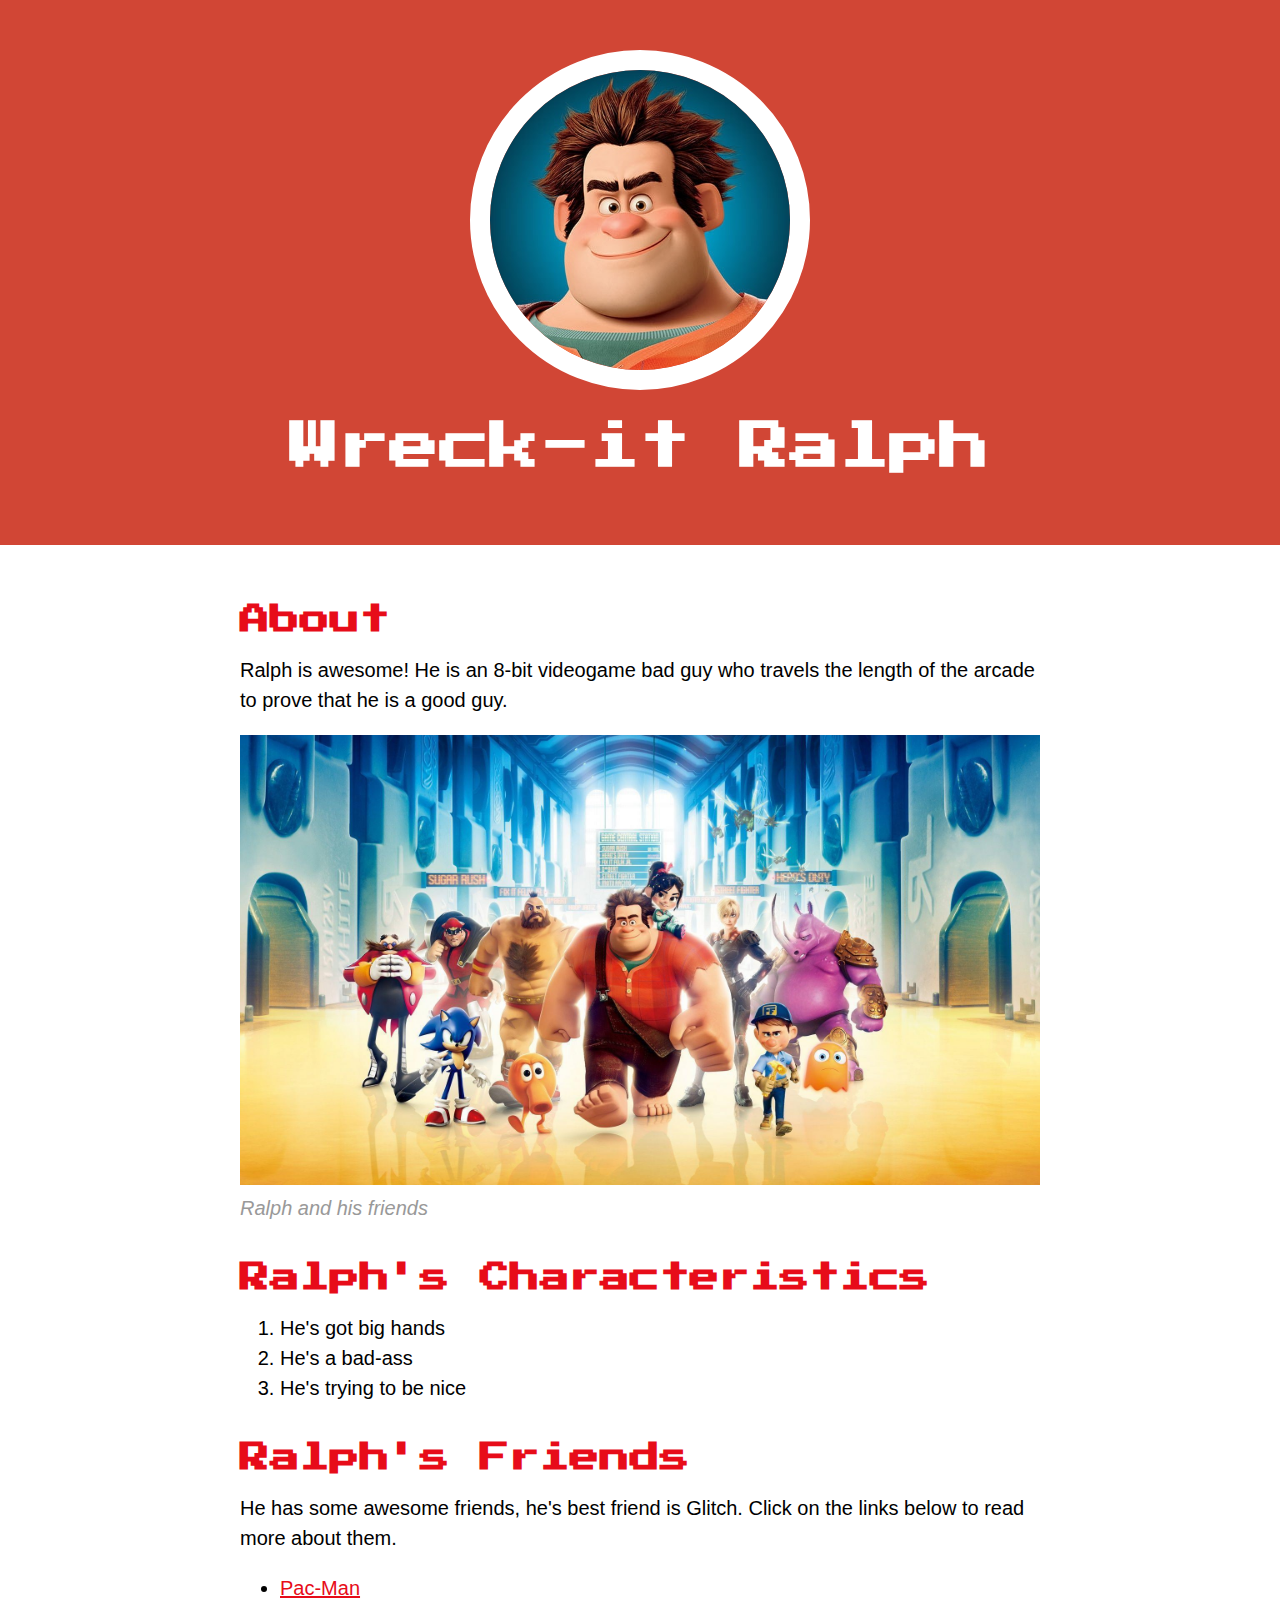
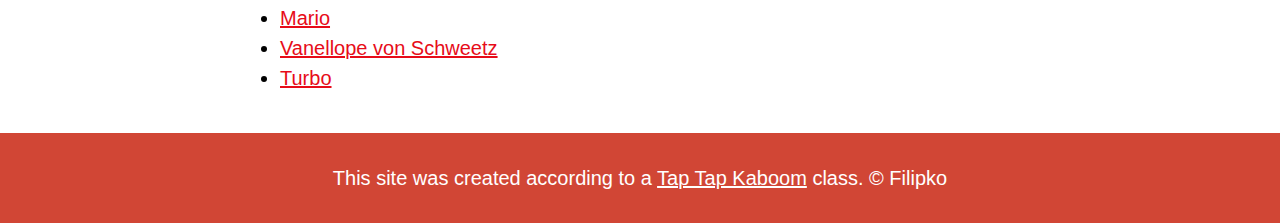
<file: index.html>
<!DOCTYPE html>
<html>
<head>
	<title>Wreck-it Ralph</title>
	<link rel="icon" href="img/ralph.jpeg">
	<link rel="stylesheet" type="text/css" href="css/hero.css">
	<link href="https://fonts.googleapis.com/css2?family=Press+Start+2P&display=swap" rel="stylesheet">
</head>
<body>
    <!-- Header Element-->
	<header>
		<img src="img/ralph.jpeg">
		<h1>Wreck-it Ralph</h1>
	</header>

	<!-- Main Element -->
	<main>
		<h2>About</h2>
		<p>Ralph is awesome! He is an 8-bit videogame bad guy who travels the length of the arcade to prove that he is a good guy.</p>
		<img src="img/AllOfThem.jpg">
		<p class="caption">Ralph and his friends</p>

		<!-- Characteristics -->
		<h2>Ralph's Characteristics</h2>
		<ol>
			<li>He's got big hands</li>
			<li>He's a bad-ass</li>
			<li>He's trying to be nice</li>
		</ol>

		<!-- Friends -->
		<h2>Ralph's Friends</h2>
		<p>He has some awesome friends, he's best friend is Glitch. Click on the links below to read more about them.</p>
		<ul>
			<li><a href="https://wreckitralph.fandom.com/wiki/Pac-Man" target="_blank">Pac-Man</a></li>
			<li><a href="https://wreckitralph.fandom.com/wiki/Mario" target="_blank">Mario</a></li>
			<li><a href="https://wreckitralph.fandom.com/wiki/Vanellope_von_Schweetz" target="_blank">Vanellope von Schweetz</a></li>
			<li><a href="https://wreckitralph.fandom.com/wiki/Turbo" target="_blank">Turbo</a></li>
		</ul>
	</main>

    <!-- Footer Element -->
	<footer>
		<p>This site was created according to a <a href="https://taptapkaboom.com" target="_blank">Tap Tap Kaboom</a> class. &copy; Filipko</p>
	</footer>

</body>
</html>
</file>
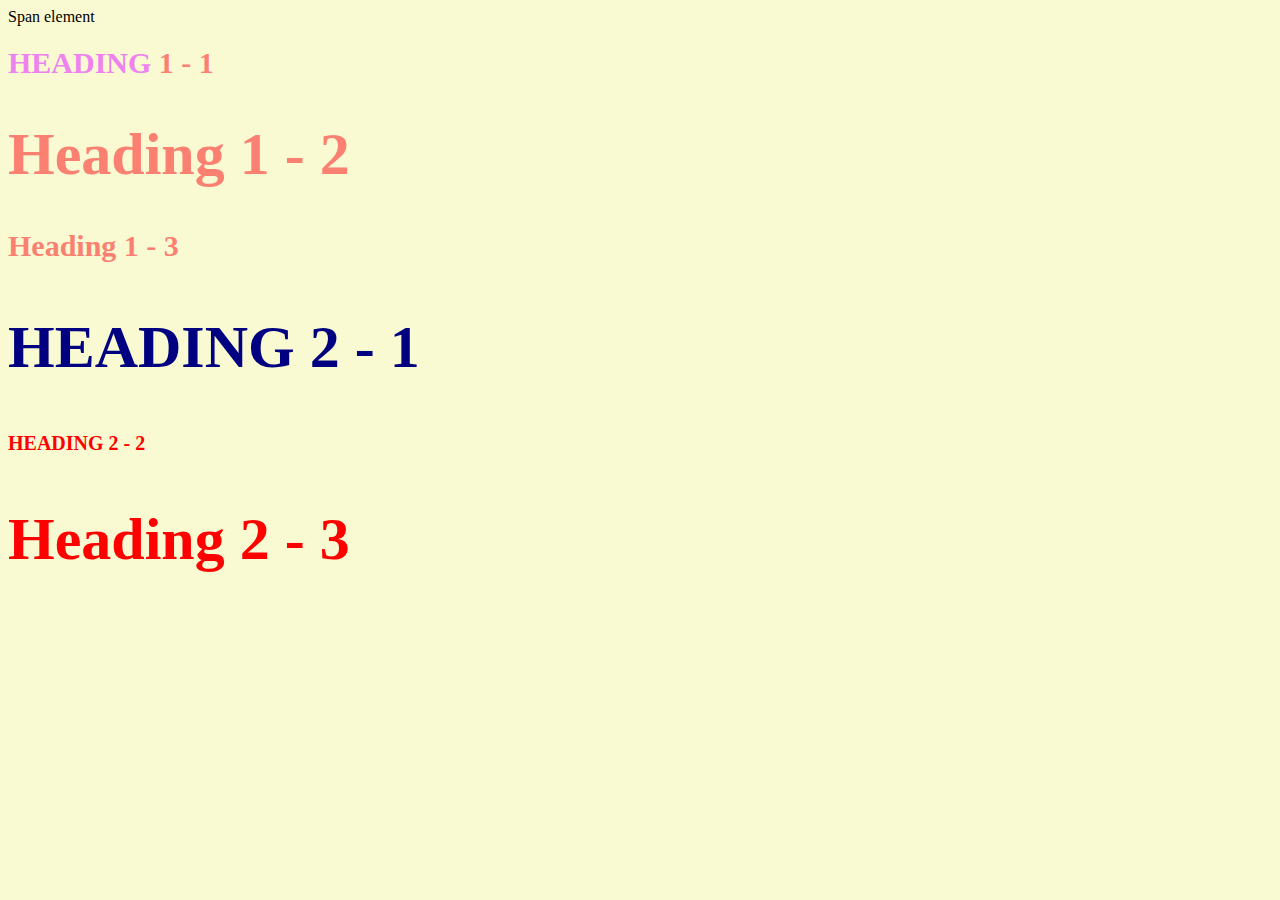
<file: style.html>
<!DOCTYPE html>
<html>
<head>
	<title>Style</title>
	<link rel="stylesheet" type="text/css" href="css/style.css">
</head>
<body>
	<span>Span element</span>
    <h1 class="uppercase"><span class="1">Heading</span> 1 - 1</h1>
    <h1 class="second">Heading 1 - 2</h1>
    <h1>Heading 1 - 3</h1>
    <h2 class="second uppercase">Heading 2 - 1</h2>
    <h2  class="uppercase">Heading 2 - 2</h2>
    <h2 class="second">Heading 2 - 3</h2>
</body>
</html>
</file>
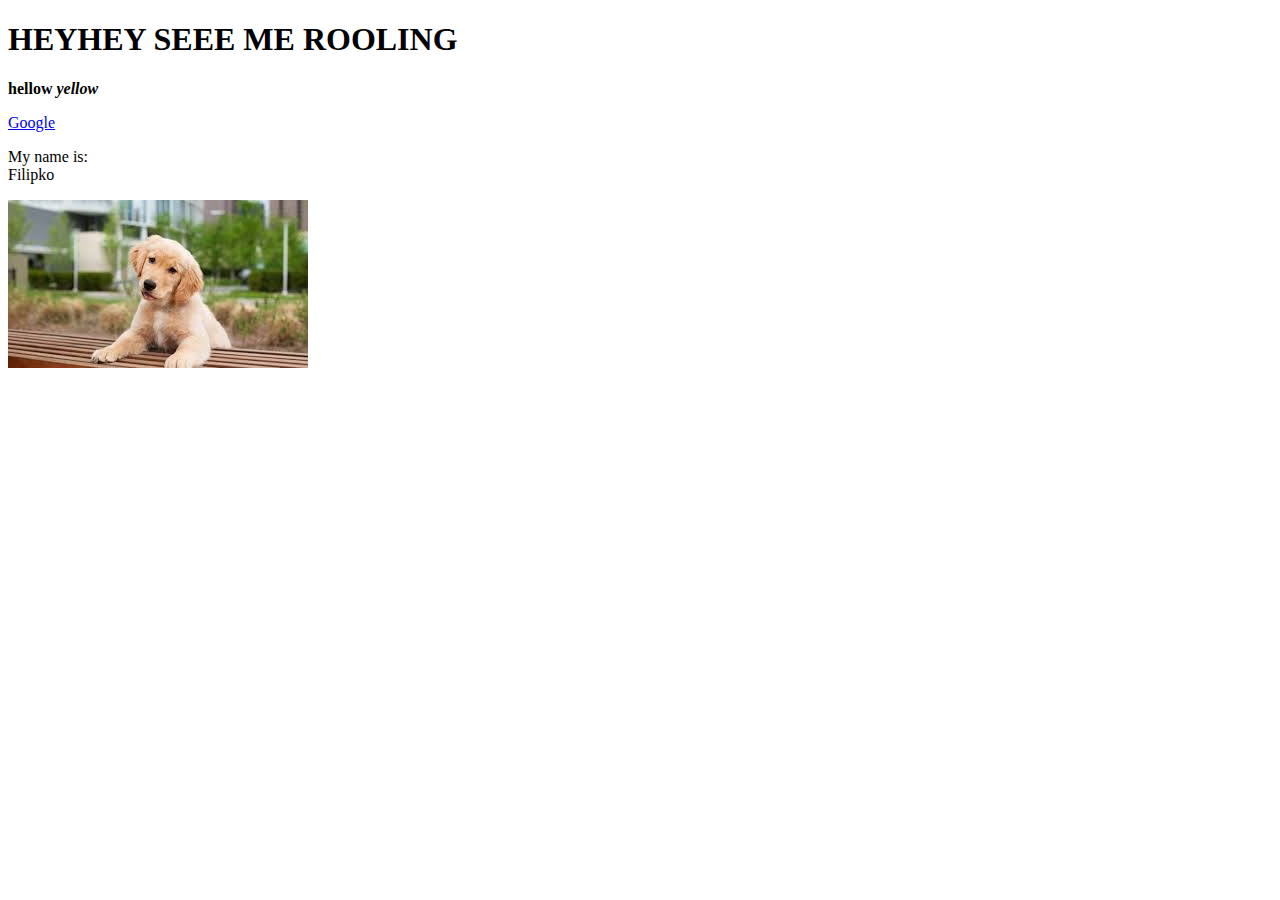
<file: test.html>
<!DOCTYPE html>
<html>
<head>
  <title>HEYDO</title>
</head>
<body>
  <h1>HEYHEY SEEE ME ROOLING</h1>
  <p><b>hellow <i>yellow</i></b></p>
  <a href="https://www.google.com" target="_blank" title="google bro">Google</a>
  <p>My name is:<br>
  Filipko</p>
  <img src="img/img.jpg">
</body>
</html>
</file>
<file: css/hero.css>
body{
	margin: 0;
	font-family: Helvetica, Arial, sans-serif;
	font-size: 20px;
	line-height: 30px;
}

header{
	text-align: center;
	background-color: #d14635;
	padding-top: 50px;
	padding-bottom: 50px;
}
header h1{
	color: white;
}

h1, h2{
	font-family: 'Press Start 2P', cursive;
	font-size: 50px;
}

header img{
	width: 300px;
    border-radius: 170px;
    border: 20px solid white;
}

main{
	margin: 0 auto;
    max-width: 800px;
    padding: 20px 20px 20px 20px;
}

main img{
	max-width: 100%;
}

h2{
	font-size: 30px;
	color: #e70c19;
	margin: 40px 0 10px;
}

a{
	color: #e70c19;
}

a:hover{
	color: #483a94;
}

footer{
    text-align: center;
	background-color: #d14635;
	color: white;
	padding: 30px;
}

footer p{
	margin: 0;
}

footer a{
	color: white;
}

footer a:hover{
	opacity: .5;
	background-color: transparent;
}

.caption{
	font-style: italic;
	color: #999999;
	margin-top: 0;
}
</file>
<file: css/style.css>
body {
	background-color: lightgoldenrodyellow;
}
h1 {
	font-size: 30px;
	color: salmon;
}

h2 {
	font-size: 20px;
	color: red;
}

.second {
	font-size: 60px;
}

.uppercase {
	text-transform: uppercase;
}

.second.uppercase {
	color: navy;
}

h1 span {
    color: violet;
}
</file>
